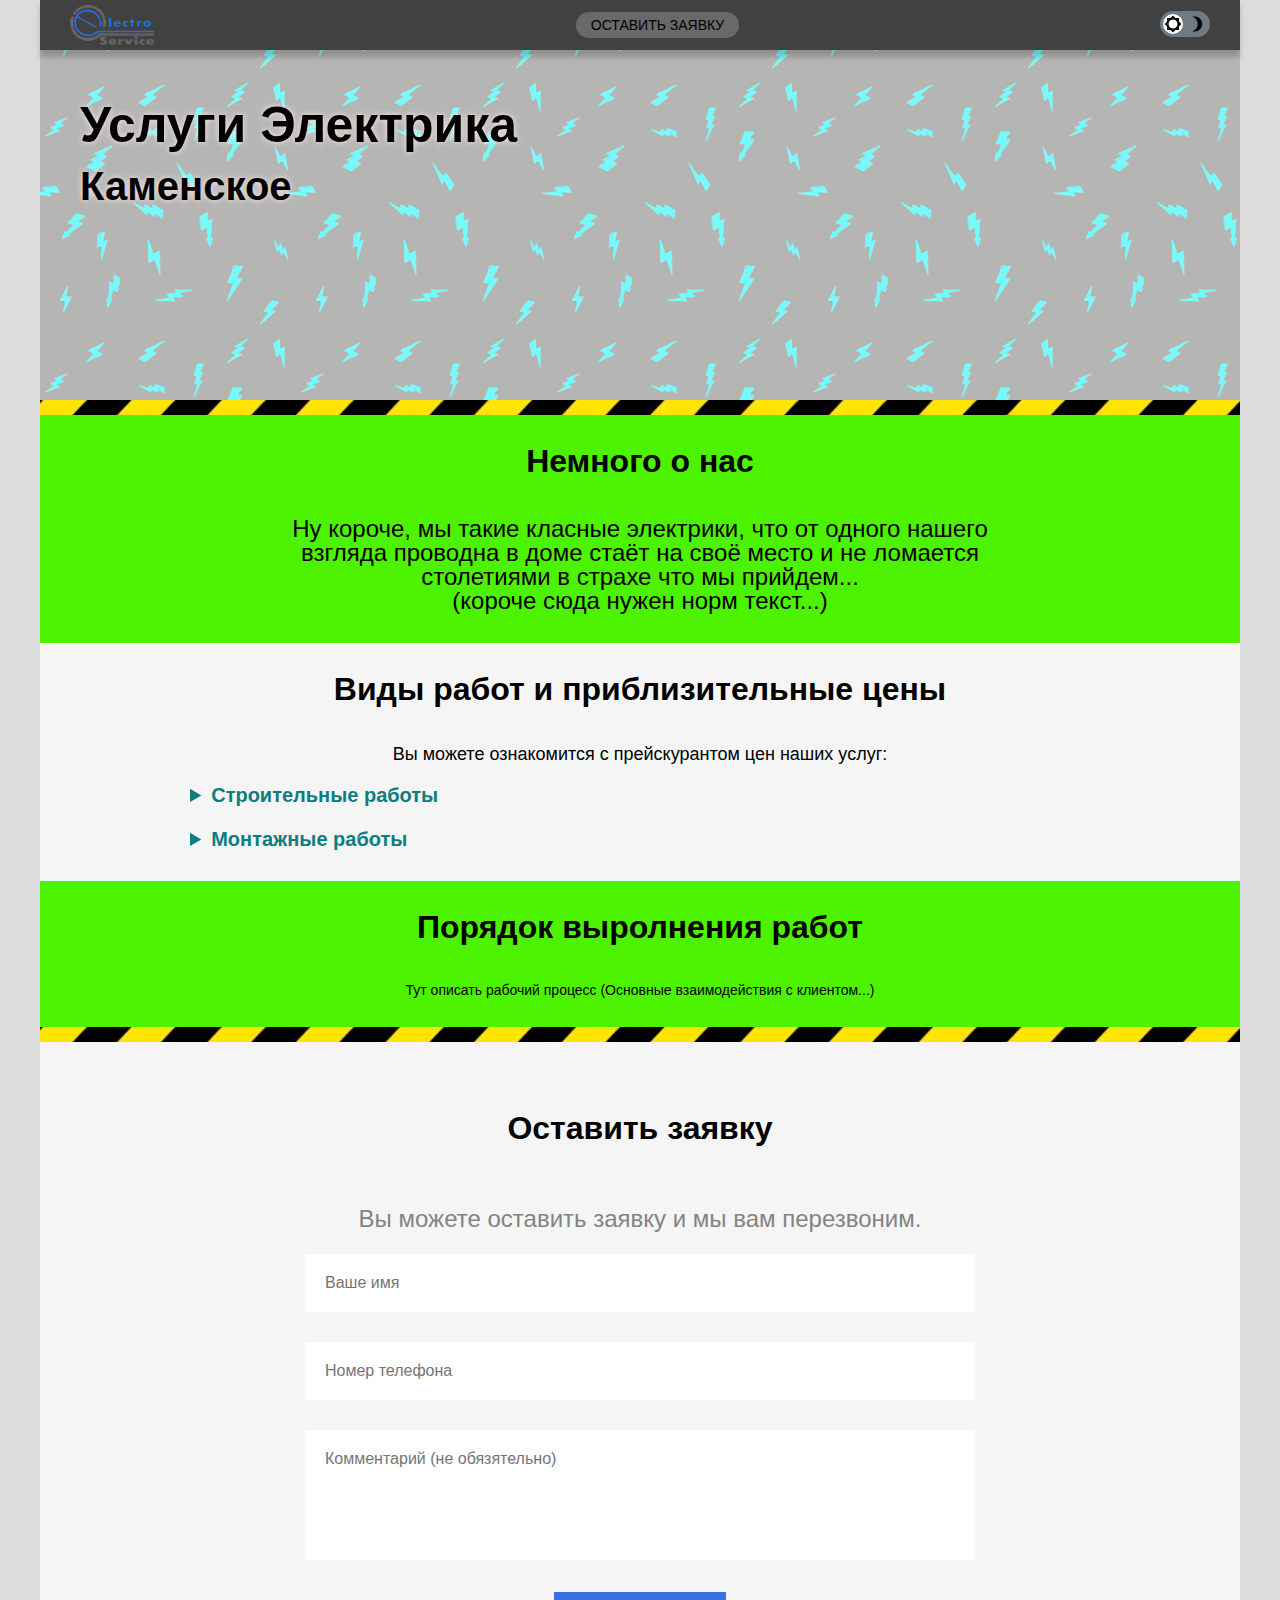
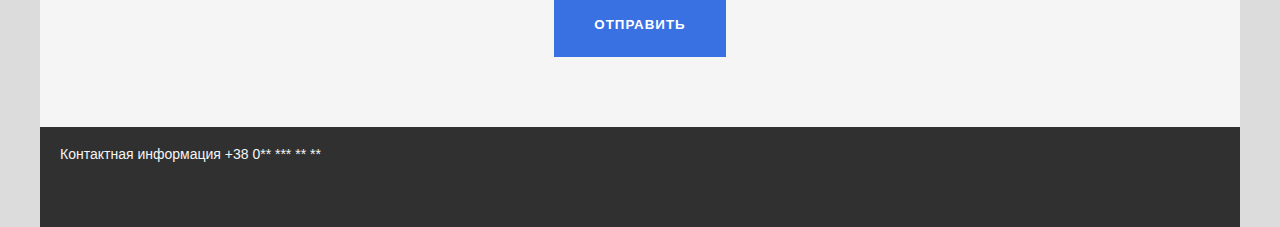
<file: el/index.html>
<!DOCTYPE html>
<html lang="ru">
	<head>
		<title>Услуги электрика - Каменское</title>
		<meta name="robots" content="noindex, nofollow" />
		<link rel="shortcut icon" type="image/x-icon" href="favicon.ico">

		<link rel="stylesheet" href="css/nulling_style.css">
		<link rel="stylesheet" href="css/styles.css">

		<link rel="stylesheet" href="css/themes/tb.css">
		<link rel="stylesheet" href="css/themes/ligth.css">
		<link rel="stylesheet" href="css/themes/dark.css">

		<meta name="viewport" content="width=device-width">
		<meta charset="UTF-8">
	</head>
	
	<body id="top">
		<header class="header">
			<div class="conteiner">
				<nav>
					<div class="header__content">
						<div class="logo_wraper">
							<a href="#top"><img src="img/logo.png" alt="logo"></a>
						</div>
						<div class="wraper_ancors">
							<a href="#sendOrder">Оставить заявку</a>
						</div>
						<div class="themeButton__wraper">
							<label class="switch">
							  	<input id="theme-button" type="checkbox">
							  	<span class="slider round"></span>
							  	<span class="moon"></span>
							  	<span class="sun"></span>
							</label>
						</div>
					</div>
				</nav>
			</div>
		</header>

		<main>
			<div class="banner conteiner">
				<div class="banner__title">Услуги Электрика</div>
				<div class="banner__town">Каменское</div>
			</div>

			<div class="line conteiner"></div>

			<div class="about conteiner mb">
				<div class="about__title title">Немного о нас</div>
				<div class="about__text">Ну короче, мы такие класные электрики, что от одного нашего взгляда проводна в доме стаёт на своё место и не ломается столетиями в страхе что мы прийдем...
				<br>(короче сюда нужен норм текст...)</div>
			</div>

			<div id="price" class="price conteiner mb">
				<div class="price__title title">Виды работ и приблизительные цены</div>
				<div class="price__text">
					Вы можете ознакомится с прейскурантом цен наших услуг:
				</div>
				<div class="prices">
					<div class="spoiler">
						<details>
							<summary>Строительные работы</summary>
							<div class="list">
								<ol>

									<li>
										<div class="price__element">
											<div class="price__element_title">Пробивка сквозных отверстий в стене, L=300 мм</div>
											<div class="price_val">40 грн/шт</div>
										</div>
									</li>

									<li>
										<div class="price__element price_media">
											<div class="price__element_title">Нарезка штробы.</div>
											<div>
												<div class="price_el">
													<div>Бетон</div>
													<div class="price_val">70 грн/м</div>
												</div>
												<div class="price_el">
													<div>Кирпич</div>
													<div class="price_val">50 грн/м</div>
												</div>
											</div>
										</div>
									</li>

									<li>
										<div class="price__element price_media">
											<div class="price__element_title">Сверление отверстий, под выключатели, розетки.</div>
											<div>
												<div class="price_el">
													<div>Бетон</div>
													<div class="price_val">80 грн/шт</div>
												</div>
												<div class="price_el">
													<div>Кирпич</div>
													<div class="price_val">65 грн/шт</div>
												</div>
												<div class="price_el">
													<div>Гипс</div>
													<div class="price_val">65 грн/шт</div>
												</div>
											</div>
										</div>
									</li>

									<li>
										<div class="price__element price_media">
											<div class="price__element_title">Обустройство ниши под щит и установка щита.</div><div>
												<ul>
													<li>
														<div class="price_el">
															<div>12 модулей</div>
															<div class="price_val">150 грн</div>
														</div>
													</li>
													<li>
														<div class="price_el">
															<div>24 модуля</div>
															<div class="price_val">350 грн</div>
														</div>
													</li>
													<li>
														<div class="price_el">
															<div>36 модулей</div>
															<div class="price_val">500 грн</div>
														</div>
													</li>
													<li>
														<div class="price_el">
															<div>48 модуля</div>
															<div class="price_val">700 грн</div>
														</div>
													</li>
												</ul>
											</div>
										</div>
									</li>

								</ol>
							</div>
						</details>
					</div>
					<div class="spoiler">
						<details>
							<summary>Монтажные работы</summary>
							<div class="list">
								<ol>

									<li>
										<div class="price__element">
											<div class="price__element_title">Установка монтажных коробок (бетон, кирпич, гипс)</div>
											<div class="price_val">15 грн/шт</div>
										</div>
									</li>

									<li>
										<div class="price__element">
											<div class="price__element_title">Монтаж кабель-канала, короба</div>
											<div class="price_val">30 грн/шт</div>
										</div>
									</li>

									<li>
										<div class="price__element">
											<div class="price__element_title">Монтаж и расключение силовой распредкоробки</div>
											<div class="price_val">80-150 грн/шт</div>
										</div>
									</li>

									<li>
										<div class="price__element price_media">
											<div class="price__element_title">Прокладка кабелей</div>
											<div class="large">
												<div class="price_el">
													<div>* Слаботочный кабель</div>
													<div class="price_val">10 грн/м</div>
												</div>
												<div class="price_el">
													<div>* Кабель, до 4 мм²</div>
													<div class="price_val">15 грн/м</div>
												</div>
												<div class="price_el">
													<div>* Кабель, до 16 мм²</div>
													<div class="price_val">20 грн/м</div>
												</div>
												<div class="price_el">
													<div>* Слаботочный кабель в гофротрубе</div>
													<div class="price_val">15 грн/м</div>
												</div>
												<div class="price_el">
													<div>* Кабель в гофротрубе, до 4 мм²</div>
													<div class="price_val">20 грн/м</div>
												</div>
												<div class="price_el">
													<div>* Кабель в гофротрубе, до 16 мм²</div>
													<div class="price_val">30 грн/м</div>
												</div>
											</div>
										</div>
									</li>

									<li>
										<div class="price__element price_media">
											<div class="price__element_title">Установка устройств защиты.</div>
											<div class="large">
												<div class="price_el">
													<div>* Автоматический выключатель</div>
													<div class="price_val">65 грн/полюс</div>
												</div>
												<div class="price_el">
													<div>* Реле напряжения</div>
													<div class="price_val">100 грн/шт</div>
												</div>
												<div class="price_el">
													<div>* УЗО (дифференциальное реле)</div>
													<div class="price_val">120 грн/шт</div>
												</div>
												<div class="price_el">
													<div>* Шинка распределительная</div>
													<div class="price_val">50 грн/шт</div>
												</div>
											</div>
										</div>
									</li>

									<li>
										<div class="price__element price_media">
											<div class="price__element_title">Установка фурнитуры (лампочки, датчики, и т.д.)</div>
											<div class="large">
												<div class="price_el">
													<div>* БРА </div>
													<div class="price_val">85-150 грн/шт</div>
												</div>
												<div class="price_el">
													<div>* Люстра</div>
													<div class="price_val">250 грн/шт</div>
												</div>
												<div class="price_el">
													<div>* Вентилятор</div>
													<div class="price_val">150 грн/шт</div>
												</div>
												<div class="price_el">
													<div>* Датчик </div>
													<div class="price_val">150 грн/шт</div>
												</div>
												<div class="price_el">
													<div>* Прожектор на улице</div>
													<div class="price_val">200-300 грн/шт</div>
												</div>
												<div class="price_el">
													<div>* Полотенцесушитель</div>
													<div class="price_val">450 грн/шт</div>
												</div>
												<div class="price_el">
													<div>* Стабилизатор</div>
													<div class="price_val">300-600 грн/шт</div>
												</div>
											</div>
										</div>
									</li>

									<li>
										<div class="price__element">
											<div class="price__element_title">Установка фурнитуры (розетка, выключатель, диммер, термостат)</div>
											<div class="price_val">50 грн/шт</div>
										</div>
									</li>

									<li>
										<div class="price__element">
											<div class="price__element_title">Демонтаж фурнитуры</div>
											<div class="price_val">20 грн/шт</div>
										</div>
									</li>
									
								</ol>
							</div>
						</details>
					</div>

				</div>
			</div>

			<div class="work-process conteiner mb">
				<div class="work-process__title title">Порядок выролнения работ</div>
				Тут описать рабочий процесс 
				(Основные взаимодействия с клиентом...)
			</div>

			<div class="line conteiner"></div>

			<div id="sendOrder" class="send-order conteiner mb">
				<div class="send-order__content">
					<div class="send-order__title title">
						Оставить заявку
					</div>

					<div class="send-order__text">
						Вы можете оставить заявку и мы вам перезвоним.
					</div>

					<form action="">
						<div class="send-order__form_name">
							<input tabindex="1" type="text" name="name" placeholder="Ваше имя">
						</div>
						<div class="send-order__form_title">
							<input tabindex="2" type="tel" name="title" placeholder="Номер телефона">
						</div>
						<div class="send-order__form_comment">
							<textarea tabindex="3" name="comment" id="" placeholder="Комментарий (не обязятельно)" cols="20" rows="5"></textarea>
						</div>
						<button type="submit">Отправить</button>
					</form>
				</div>
			</div>
		</main>

		<footer id="foot" class="footer conteiner">
			Контактная информация +38 0** *** ** **
		</footer>

		<script type="text/javascript" src="js/scroll.js"></script>
		<script type="text/javascript" src="js/themes.js"></script>
	</body>
</html>
</file>
<file: el/css/nulling_style.css>
/*Обнуление стилей*/
*{
	padding: 0;
	margin: 0;
	border: 0;
}
*,*:before,*:after{
	-moz-box-sizing: border-box;
	-webkit-box-sizing: border-box;
	box-sizing: border-box;
}
:focus,:active{outline: none;}
a:focus,a:active{outline: none;}
nav,footer,header,aside{display: block;}
html,body{
	height: 100%;
	width: 100%;
	font-size: 100%;
	line-height: 1;
	font-size: 14px;
	-ms-text-size-adjust: 100%;
	-moz-text-size-adjust: 100%;
	-webkit-text-size-adjust: 100%;
}
input,button,textarea{font-family:inherit;}
input::-ms-clear{display: none;}
button{cursor: pointer;}
button::-moz-focus-inner {padding:0;border:0;}
a, a:visited{text-decoration: none;}
a:hover{text-decoration: none;}
ul li{list-style: none;}
img{vertical-align: top;}
h1,h2,h3,h4,h5,h6{font-size:inherit;font-weight: 400;}
/*--------------------*/
</file>
<file: el/css/styles.css>
body {
	font-family: 'arial';
}

img {
	position: absolute;
	width: 100%;
	z-index: -1;
}

.mb {
	padding: 30px 10px;
}

.conteiner {
	max-width: 1200px;
	margin: 0 auto;
}

.title {
	font-size: 32px;
	font-weight: bold;
	padding-bottom: 40px;
}

/*====================*/

.header {
	position: fixed;
	z-index: 1;
	width: 100%;
}

.header__content {
	display: flex;
	justify-content: space-between;
	align-items: center;
	align-self: center;
	padding: 5px 30px;
	height: 50px;
	box-shadow: 0 7px 5px 0 rgba(0,0,0,.2);
}
.logo_wraper img {
	position: relative;
	z-index: 2;
}
.logo_wraper, .logo_wraper img {
	width: 85px;
	height: 40px;
}

.wraper_ancors a {
	text-transform: uppercase;
	display: block;
	font-size: 14px;;
	padding: 6px 15px;
	border-radius: 15px;
}
.wraper_ancors a:hover {
	background-color: 
}

/*====================*/

.banner {
	background-position: center;
	padding-top: 100px;
	padding-left: 40px;

	font-weight: bold;

	min-height: 400px;

	text-shadow: 0 0 6px #ffeae8;
}

.banner__title {
	font-size: 50px;
}

.banner__town {
	font-size: 40px;
	margin-top: 16px;
}

@media(max-width: 768px) {
	.banner {
		background-position: -240px;
	}
	.banner__title {
		font-size: 35px;
	}
	.banner__town {
		font-size: 25px;
	}
}
@media(max-width: 450px) {
	.banner {
		min-height: 450px;
		background-position-y: top;
		background-position-x: center;
	}
	.header__content {
		justify-content: space-between;
		height: 40px;
		padding: 5px;
	}
	.logo_wraper, .logo_wraper img {
		width: 70px;
		height: 30px;
	}
}

/*====================*/

.about {
	text-align: center;
}

.about__text {
	font-size: 24px;
	margin: 0 auto;
	max-width: 700px;
}

/*====================*/

.price {
	text-align: center;
}

.price__text {
	font-size: 18px;
	margin: 0 auto;
	max-width: 700px;
}

.spoiler {
	margin-top: 20px;
}

details {
	font-size: 16px;
	line-height: 24px;
	max-width: 900px;
	margin: 0 auto;
	text-align: left;
}

summary {
	font-weight: bold;
	font-size: 20px;
}

.list {
	padding-left: 20px;
}

.price_el, .price__element {
	display: flex;
	justify-content: space-between;
}
.price__element {
	margin-top: 10px;
}
.price_el {
	min-width: 180px;
}
.price__element_title {
	font-weight: bold;
	font-size: 18px;
	display: inline-block;
	margin-right: 20px;
}

.price_name {
	white-space: pre-line;
}
.price_val {
	margin-left: 20px;
	white-space: nowrap;
}

.large {
	min-width: 400px;
}
@media(max-width: 600px) {
	.price_media {
		display: block;
	}
	.large {
		min-width: 250px;
		font-size: 14px;
	}
	.price__element_title {
		font-size: 16px;
	}
	.price_el {
		font-size: 14px;
	}
	.price_val {
		font-size: 14px;
		margin-left: 10px;
	}
}

/* Анимация раскрытия спойлера */

.spoiler details div {
  overflow: hidden;
}
.spoiler details[open] div {
  	animation: spoiler 1s;
}
@keyframes spoiler {
  0%   {max-height: 0;}
  100% {max-height: 300px;}
}

/*====================*/
.work-process {
	text-align: center;
}

/*====================*/

.line {
	background: url(../img/line.webp);
	background-position: center;
	min-height: 15px;
}

/*====================*/

.send-order__content {
	text-align: center;
	max-width: 670px;
	margin: 0 auto;
	padding: 40px 0;
}
.send-order__text {
	font-size: 24px;
	line-height: 30px;
	padding: 20px 0;
}

input {
	font-size: 16px;
	width: 100%;
	padding: 20px;
}

.send-order__form_name {
	display: flex;
	justify-content: space-between;
}

textarea {
	resize: none;
	width: 100%;
	padding: 20px;
	font-size: 16px;
}

form div {
	margin-bottom: 30px;
}

button {
	padding: 25px 40px;
	text-transform: uppercase;
	font-weight: bold;
	letter-spacing: 1px;
}

/*====================*/

.footer {
	padding: 20px 0 0 20px;
	min-height: 100px;
}
</file>
<file: el/css/themes/tb.css>
/* The switch - the box around the slider */
.switch {
    position: relative;
    display: inline-block;
    width: 50px;
    height: 26px;
}

/* Hide default HTML checkbox */
.switch input {
    display:none;
}

.switch span {
    cursor: pointer;
}
/* The slider */
.slider {
    position: absolute;
    
    top: 0;
    left: 0;
    right: 0;
    bottom: 0;
    background-color: #6f7a82;
    -webkit-transition: .4s;
    transition: .4s;
}

/* size */
.moon, .sun, .slider:before {
    width: 20px;
    height: 20px;
    bottom: 3px;
}

.moon, .sun {
    position: absolute;
    z-index: 3;
    background-position: center;
    background-repeat: no-repeat;
}
.moon {
    background-image: url(../../img/moon.svg);
    right: 3px;

}
.sun {
    background-image: url(../../img/sun.svg);
    left: 3px;
}

.slider:before {
    position: absolute;
    content: "";
    left: 3px;
    background-color: white;
    -webkit-transition: .4s;
    transition: .4s;
}

input:checked + .slider:before {
    -webkit-transform: translateX(22px);
    -ms-transform: translateX(22px);
    transform: translateX(22px);
}

/* Rounded sliders */
.slider.round {border-radius: 34px;}

.slider.round:before {border-radius: 50%;}
</file>
<file: el/css/themes/ligth.css>
body {
	background-color: #dcdcdc;
}
.header__content {
	background-color: #414141;
}
.wraper_ancors a {
	background-color: #696969;
	color: #000;
}
.wraper_ancors a:hover {
	background-color: #7d7d7d;
}
.wraper_ancors a:active {
	background-color: #575757;
}
.banner {
	background-image: url(../../img/gray.jpg);
}
.about {
	background-color: #4df200;
}
.price {
	background-color: #f5f5f5;
	color: #000;
}
summary {
	color: #0d7e80;
}
.work-process {
	background-color: #4df200;
}
.send-order {
	background-color: #f5f5f5;
}
.send-order__text {
	color: #838383;
}
button {
	background-color: #3971e3;
	color: #fff;
}
.footer {
	background-color: #303030;
	color: #f5f5f5;
}
</file>
<file: el/css/themes/dark.css>
html[dark] body {
	background-color: #4d4d4d;
}
html[dark] .header__content {
	background-color: #74c270;
}
html[dark] .wraper_ancors a {
	background-color: #696969;
	color: #000;
}
html[dark] .wraper_ancors a:hover {
	background-color: #7d7d7d;
}
html[dark] .wraper_ancors a:active {
	background-color: #575757;
}
html[dark] .banner {
	background-image: url(../../img/black.jpg);
}
html[dark] .about {
	background-color: #878787;
}
html[dark] .price {
	background-color: #616161;
	color: #f5f5f5;
}
html[dark] summary {
	color: #0d7e80;
}
html[dark] .work-process {
	background-color: #878787;
}
html[dark] .send-order {
	background-color: #878787;
}
html[dark] .send-order__text {
	color: #f5f5f5;
}
html[dark] button {
	background-color: #3971e3;
	color: #fff;
}
html[dark] .footer {
	background-color: #303030;
	color: #f4f4f4;
}
</file>
